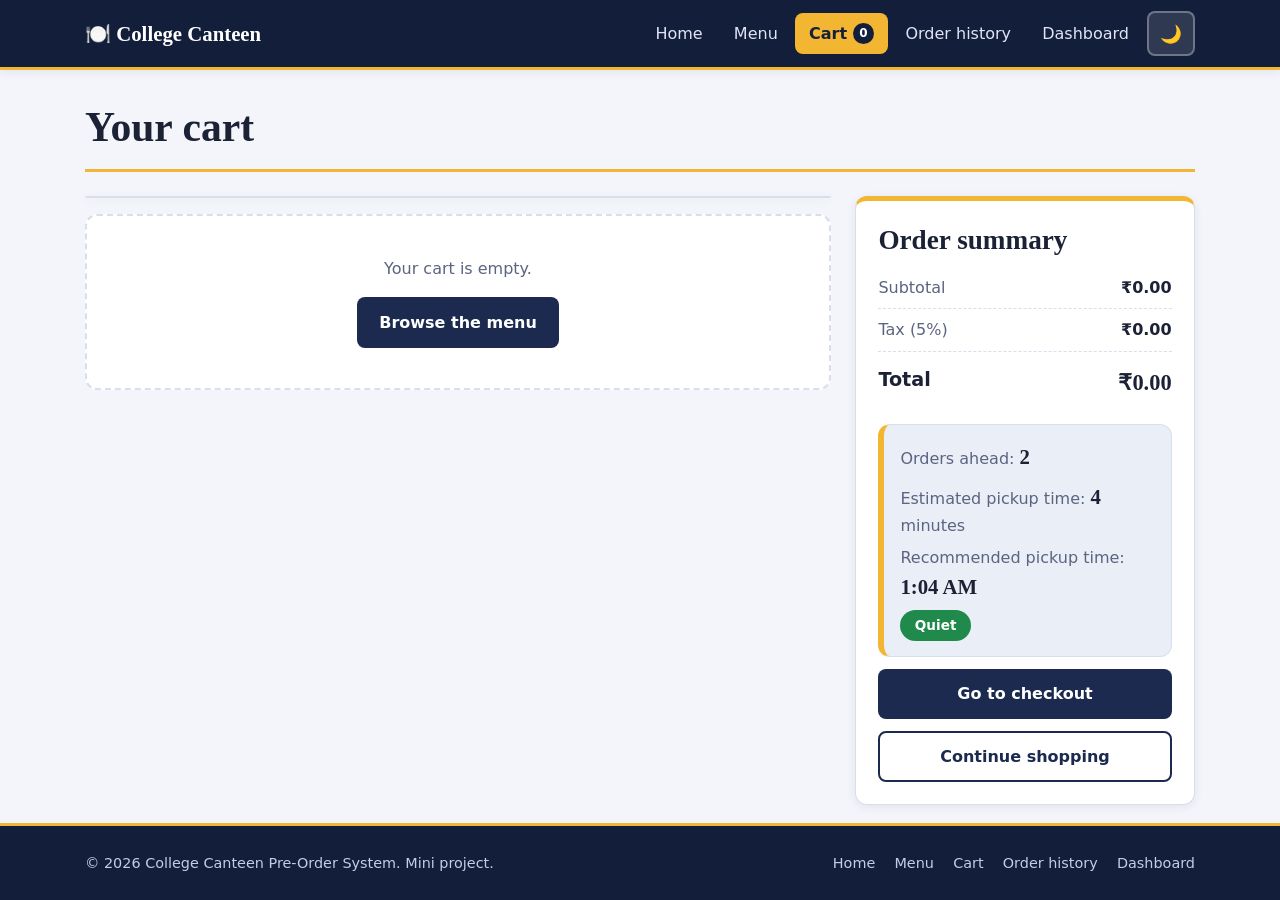
<file: cart.html>
<!DOCTYPE html>
<html lang="en">
<head>
  <meta charset="UTF-8">
  <meta name="viewport" content="width=device-width, initial-scale=1.0">
  <meta name="description" content="College Canteen Pre-Order System: order ahead and skip the queue.">
  <title>Cart | College Canteen</title>
  <script>if (localStorage.getItem("canteen_theme") === "dark") document.documentElement.setAttribute("data-theme", "dark");</script>
  <link rel="stylesheet" href="css/style.css">
</head>
<body data-page="cart">
  <a href="#main-content" class="skip-link">Skip to main content</a>
  <header class="site-header" id="site-header">
    <nav class="navbar" aria-label="Main navigation">
      <a href="index.html" class="brand" id="brand">🍽️ College Canteen</a>
      <button id="nav-toggle" class="nav-toggle" type="button" aria-controls="nav-links" aria-expanded="false" aria-label="Toggle navigation">☰</button>
      <ul id="nav-links" class="nav-links">
        <li><a href="index.html" class="nav-link">Home</a></li>
        <li><a href="menu.html" class="nav-link">Menu</a></li>
        <li><a href="cart.html" class="nav-link active" aria-current="page">Cart <span id="cart-count" class="badge">0</span></a></li>
        <li><a href="history.html" class="nav-link">Order history</a></li>
        <li><a href="dashboard.html" class="nav-link">Dashboard</a></li>
        <li><button id="theme-toggle" class="btn btn-icon" type="button" aria-label="Switch to dark mode">🌙</button></li>
      </ul>
    </nav>
  </header>

  <main id="main-content" class="container">
    <section class="page-header" aria-labelledby="cart-title">
      <h1 id="cart-title">Your cart</h1>
    </section>

    <div class="cart-layout" id="cart-layout">
      <section id="cart-section" aria-label="Cart items">
        <div class="table-wrap">
          <table class="table" id="cart-table">
            <thead>
              <tr>
                <th scope="col">Item</th>
                <th scope="col">Price</th>
                <th scope="col">Quantity</th>
                <th scope="col">Total</th>
                <th scope="col"><span class="visually-hidden">Remove</span></th>
              </tr>
            </thead>
            <tbody id="cart-items">
              <!-- Cart rows are rendered here by app.js -->
            </tbody>
          </table>
        </div>
        <div class="empty-state" id="cart-empty" hidden>
          <p>Your cart is empty.</p>
          <a href="menu.html" class="btn btn-primary">Browse the menu</a>
        </div>
        <button type="button" class="btn btn-danger" id="clear-cart-btn">Clear cart</button>
      </section>

      <aside class="summary-box" id="cart-summary" aria-labelledby="summary-title">
        <h2 id="summary-title">Order summary</h2>
        <dl class="summary-list">
          <div class="summary-row"><dt>Subtotal</dt><dd id="subtotal">₹0.00</dd></div>
          <div class="summary-row"><dt>Tax (5%)</dt><dd id="tax">₹0.00</dd></div>
          <div class="summary-row summary-total"><dt>Total</dt><dd id="total">₹0.00</dd></div>
        </dl>
        <div class="queue-widget" id="queue-widget" aria-live="polite">
        <p class="queue-row">Orders ahead: <strong id="orders-ahead">--</strong></p>
        <p class="queue-row">Estimated pickup time: <strong id="wait-time">--</strong> minutes</p>
        <p class="queue-row">Recommended pickup time: <strong id="pickup-time">--</strong></p>
        <span id="queue-status" class="status-badge">Loading</span>
      </div>
        <a href="checkout.html" class="btn btn-primary btn-block" id="checkout-btn">Go to checkout</a>
        <a href="menu.html" class="btn btn-secondary btn-block" id="continue-shopping-btn">Continue shopping</a>
      </aside>
    </div>
  </main>

  <div id="toast-container" class="toast-container" role="status" aria-live="polite"></div>

  <footer class="site-footer" id="site-footer">
    <div class="footer-inner">
      <p>&copy; 2026 College Canteen Pre-Order System. Mini project.</p>
      <nav aria-label="Footer navigation">
        <ul class="footer-links">
          <li><a href="index.html">Home</a></li>
          <li><a href="menu.html">Menu</a></li>
          <li><a href="cart.html">Cart</a></li>
          <li><a href="history.html">Order history</a></li>
          <li><a href="dashboard.html">Dashboard</a></li>
        </ul>
      </nav>
    </div>
  </footer>

  <script src="js/app.js"></script>
</body>
</html>
</file>
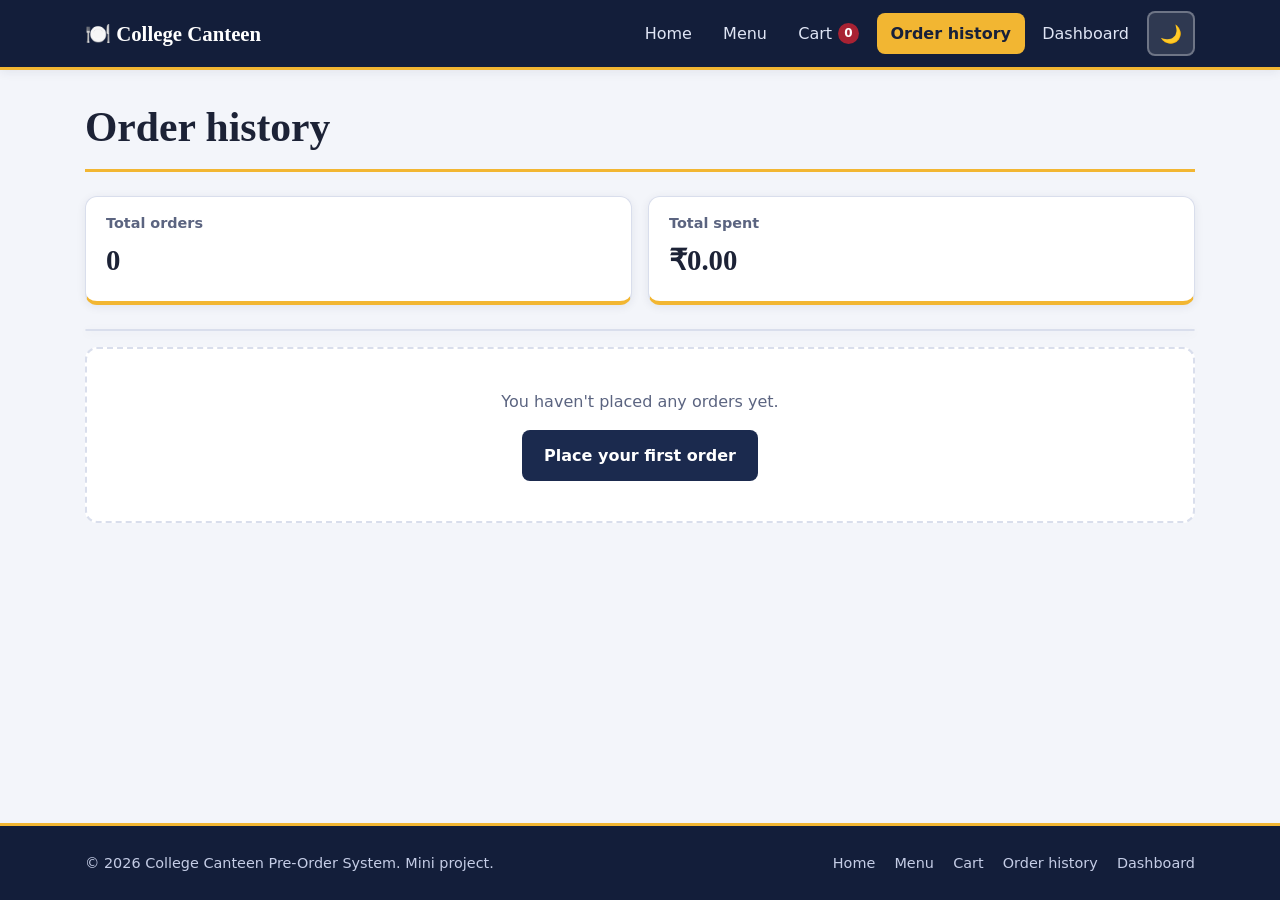
<file: history.html>
<!DOCTYPE html>
<html lang="en">
<head>
  <meta charset="UTF-8">
  <meta name="viewport" content="width=device-width, initial-scale=1.0">
  <meta name="description" content="College Canteen Pre-Order System: order ahead and skip the queue.">
  <title>Order history | College Canteen</title>
  <script>if (localStorage.getItem("canteen_theme") === "dark") document.documentElement.setAttribute("data-theme", "dark");</script>
  <link rel="stylesheet" href="css/style.css">
</head>
<body data-page="history">
  <a href="#main-content" class="skip-link">Skip to main content</a>
  <header class="site-header" id="site-header">
    <nav class="navbar" aria-label="Main navigation">
      <a href="index.html" class="brand" id="brand">🍽️ College Canteen</a>
      <button id="nav-toggle" class="nav-toggle" type="button" aria-controls="nav-links" aria-expanded="false" aria-label="Toggle navigation">☰</button>
      <ul id="nav-links" class="nav-links">
        <li><a href="index.html" class="nav-link">Home</a></li>
        <li><a href="menu.html" class="nav-link">Menu</a></li>
        <li><a href="cart.html" class="nav-link">Cart <span id="cart-count" class="badge">0</span></a></li>
        <li><a href="history.html" class="nav-link active" aria-current="page">Order history</a></li>
        <li><a href="dashboard.html" class="nav-link">Dashboard</a></li>
        <li><button id="theme-toggle" class="btn btn-icon" type="button" aria-label="Switch to dark mode">🌙</button></li>
      </ul>
    </nav>
  </header>

  <main id="main-content" class="container">
    <section class="page-header" aria-labelledby="history-title">
      <h1 id="history-title">Order history</h1>
    </section>

    <section class="stats-row" id="history-stats" aria-label="Order totals">
      <div class="stat-card"><h2 class="stat-label">Total orders</h2><p class="stat-value" id="history-total-orders">0</p></div>
      <div class="stat-card"><h2 class="stat-label">Total spent</h2><p class="stat-value" id="history-total-spent">₹0.00</p></div>
    </section>

    <section id="history-section" aria-label="Past orders">
      <div class="table-wrap">
        <table class="table" id="history-table">
          <thead>
            <tr>
              <th scope="col">Order ID</th>
              <th scope="col">Date</th>
              <th scope="col">Items</th>
              <th scope="col">Total</th>
              <th scope="col">Status</th>
              <th scope="col">Actions</th>
            </tr>
          </thead>
          <tbody id="history-body">
            <!-- Order rows are rendered here by app.js -->
          </tbody>
        </table>
      </div>
      <div class="empty-state" id="history-empty" hidden>
        <p>You haven't placed any orders yet.</p>
        <a href="menu.html" class="btn btn-primary">Place your first order</a>
      </div>
      <button type="button" class="btn btn-danger" id="clear-history-btn">Clear history</button>
    </section>

    <dialog id="order-modal" class="modal" aria-labelledby="modal-title">
      <article>
        <header class="modal-header">
          <h2 id="modal-title">Order details</h2>
          <button type="button" class="btn btn-icon" id="modal-close-btn" aria-label="Close order details">✕</button>
        </header>
        <div id="modal-body">
          <!-- Order details are rendered here by app.js -->
        </div>
      </article>
    </dialog>
  </main>

  <div id="toast-container" class="toast-container" role="status" aria-live="polite"></div>

  <footer class="site-footer" id="site-footer">
    <div class="footer-inner">
      <p>&copy; 2026 College Canteen Pre-Order System. Mini project.</p>
      <nav aria-label="Footer navigation">
        <ul class="footer-links">
          <li><a href="index.html">Home</a></li>
          <li><a href="menu.html">Menu</a></li>
          <li><a href="cart.html">Cart</a></li>
          <li><a href="history.html">Order history</a></li>
          <li><a href="dashboard.html">Dashboard</a></li>
        </ul>
      </nav>
    </div>
  </footer>

  <script src="js/app.js"></script>
</body>
</html>
</file>
<file: css/style.css>
/* ==========================================================
   College Canteen Pre-Order System - style.css
   Sections: 1 Theme tokens | 2 Base | 3 Layout | 4 Navbar
   5 Buttons | 6 Home | 7 Queue estimator | 8 Menu + cards
   9 Cart | 10 Checkout | 11 History | 12 Dashboard
   13 Toasts | 14 Footer | 15 Responsive | 16 Accessibility
   Dark mode is switched with <html data-theme="dark">
   ========================================================== */

/* ---------- 1. Theme tokens ---------- */
:root {
  --navy: #1b2a4e;
  --navy-deep: #131e3a;
  --gold: #f2b632;
  --gold-dark: #d99a12;

  --bg: #f3f5fa;
  --surface: #ffffff;
  --surface-alt: #eaeef7;
  --text: #1c2236;
  --text-muted: #5b6480;
  --border: #d9deec;
  --primary: var(--navy);
  --primary-text: #ffffff;
  --accent: var(--gold);
  --danger: #a82233;
  --success: #1f8a4c;
  --warning: #b97a00;
  --shadow: 0 2px 10px rgba(27, 42, 78, 0.08);
  --shadow-lg: 0 10px 28px rgba(27, 42, 78, 0.16);

  --radius: 12px;
  --radius-sm: 8px;
  --font-body: "Segoe UI", system-ui, -apple-system, Roboto, "Helvetica Neue", Arial, sans-serif;
  --font-head: Georgia, "Times New Roman", serif;
  --transition: 0.2s ease;
}

:root[data-theme="dark"] {
  --bg: #0e1424;
  --surface: #172036;
  --surface-alt: #1f2a47;
  --text: #e8ecf8;
  --text-muted: #9aa5c4;
  --border: #2a3657;
  --primary: var(--gold);
  --primary-text: #17203a;
  --danger: #ff6b7d;
  --success: #4cd28a;
  --warning: #f2b632;
  --shadow: 0 2px 10px rgba(0, 0, 0, 0.35);
  --shadow-lg: 0 10px 28px rgba(0, 0, 0, 0.5);
  color-scheme: dark;
}

/* ---------- 2. Base ---------- */
*, *::before, *::after { box-sizing: border-box; }

html { scroll-behavior: smooth; }

body {
  margin: 0;
  min-height: 100vh;
  display: flex;
  flex-direction: column;
  font-family: var(--font-body);
  font-size: 1rem;
  line-height: 1.6;
  color: var(--text);
  background: var(--bg);
  transition: background var(--transition), color var(--transition);
}

main { flex: 1; padding-bottom: 3rem; }

h1, h2, h3 {
  font-family: var(--font-head);
  line-height: 1.25;
  margin: 0 0 0.6rem;
  color: var(--text);
}
h1 { font-size: clamp(1.8rem, 4vw, 2.6rem); }
h2 { font-size: clamp(1.3rem, 3vw, 1.7rem); }
h3 { font-size: 1.15rem; }
p { margin: 0 0 1rem; }
a { color: var(--primary); }
img { max-width: 100%; display: block; }
ul, ol { padding-left: 1.2rem; }

/* ---------- 3. Layout helpers ---------- */
.container {
  width: 100%;
  max-width: 1150px;
  margin: 0 auto;
  padding: 0 1.25rem;
}
.section { margin-top: 2.5rem; }

.page-header {
  display: flex;
  flex-wrap: wrap;
  align-items: center;
  justify-content: space-between;
  gap: 0.75rem 1.5rem;
  margin: 2rem 0 1.5rem;
  padding-bottom: 0.9rem;
  border-bottom: 3px solid var(--accent);
}
.page-header h1, .page-header p { margin: 0; }

.empty-state {
  text-align: center;
  padding: 2.5rem 1rem;
  background: var(--surface);
  border: 2px dashed var(--border);
  border-radius: var(--radius);
  color: var(--text-muted);
  margin-bottom: 1rem;
}
.empty-state[hidden], [hidden] { display: none !important; }

/* ---------- 4. Navbar ---------- */
.site-header {
  position: sticky;
  top: 0;
  z-index: 100;
  background: var(--navy-deep);
  border-bottom: 3px solid var(--gold);
  box-shadow: var(--shadow);
}
.navbar {
  max-width: 1150px;
  margin: 0 auto;
  padding: 0.7rem 1.25rem;
  display: flex;
  align-items: center;
  justify-content: space-between;
  gap: 1rem;
}
.brand {
  font-family: var(--font-head);
  font-size: 1.3rem;
  font-weight: 700;
  color: #fff;
  text-decoration: none;
  white-space: nowrap;
}
.nav-links {
  display: flex;
  align-items: center;
  gap: 0.25rem;
  list-style: none;
  margin: 0;
  padding: 0;
}
.nav-link {
  display: inline-flex;
  align-items: center;
  gap: 0.35rem;
  padding: 0.5rem 0.85rem;
  color: #dfe5f5;
  text-decoration: none;
  font-weight: 500;
  border-radius: var(--radius-sm);
  transition: background var(--transition), color var(--transition);
}
.nav-link:hover { background: rgba(255, 255, 255, 0.1); color: #fff; }
.nav-link.active { background: var(--gold); color: #17203a; font-weight: 600; }

.badge {
  display: inline-flex;
  align-items: center;
  justify-content: center;
  min-width: 1.35rem;
  height: 1.35rem;
  padding: 0 0.4rem;
  font-size: 0.75rem;
  font-weight: 700;
  color: #fff;
  background: var(--danger);
  border-radius: 999px;
}
.nav-link.active .badge { background: var(--navy-deep); }

.nav-toggle {
  display: none;
  background: transparent;
  border: 1px solid rgba(255, 255, 255, 0.4);
  color: #fff;
  font-size: 1.4rem;
  line-height: 1;
  padding: 0.3rem 0.65rem;
  border-radius: var(--radius-sm);
  cursor: pointer;
}

/* ---------- 5. Buttons ---------- */
.btn {
  display: inline-flex;
  align-items: center;
  justify-content: center;
  gap: 0.4rem;
  padding: 0.65rem 1.25rem;
  font: inherit;
  font-weight: 600;
  text-decoration: none;
  border: 2px solid transparent;
  border-radius: var(--radius-sm);
  cursor: pointer;
  transition: transform var(--transition), background var(--transition),
              box-shadow var(--transition), color var(--transition);
}
.btn:hover { transform: translateY(-2px); box-shadow: var(--shadow); }
.btn:active { transform: translateY(0); }
.btn:disabled { opacity: 0.5; cursor: not-allowed; transform: none; box-shadow: none; }

.btn-primary { background: var(--primary); color: var(--primary-text); }
.btn-primary:hover { background: var(--navy-deep); color: #fff; }
:root[data-theme="dark"] .btn-primary:hover { background: var(--gold-dark); color: #17203a; }

.btn-secondary { background: transparent; color: var(--primary); border-color: var(--primary); }
.btn-secondary:hover { background: var(--primary); color: var(--primary-text); }

.btn-danger { background: transparent; color: var(--danger); border-color: var(--danger); }
.btn-danger:hover { background: var(--danger); color: #fff; }

.btn-icon {
  padding: 0.4rem 0.7rem;
  background: rgba(255, 255, 255, 0.12);
  color: #fff;
  border-color: rgba(255, 255, 255, 0.3);
  font-size: 1.1rem;
}
.btn-icon:hover { background: rgba(255, 255, 255, 0.25); }
.modal .btn-icon { background: var(--surface-alt); color: var(--text); border-color: var(--border); }

.btn-block { display: flex; width: 100%; margin-top: 0.75rem; }

/* ---------- 6. Home ---------- */
.hero {
  background:
    linear-gradient(135deg, rgba(19, 30, 58, 0.97), rgba(27, 42, 78, 0.9)),
    repeating-linear-gradient(45deg, transparent 0 14px, rgba(242, 182, 50, 0.06) 14px 28px);
  color: #fff;
  padding: clamp(3rem, 8vw, 6rem) 0;
  border-bottom: 4px solid var(--gold);
}
.hero h1 { color: #fff; max-width: 18ch; }
.hero-text { max-width: 52ch; font-size: 1.15rem; color: #d3dbf0; }
.hero-actions { display: flex; flex-wrap: wrap; gap: 0.75rem; margin-top: 1.5rem; }
.hero .btn-primary { background: var(--gold); color: #17203a; }
.hero .btn-primary:hover { background: #ffd067; color: #17203a; }
.hero .btn-secondary { color: #fff; border-color: rgba(255, 255, 255, 0.6); }
.hero .btn-secondary:hover { background: #fff; color: var(--navy); }

.steps {
  display: grid;
  grid-template-columns: repeat(auto-fit, minmax(220px, 1fr));
  gap: 1rem;
  list-style: none;
  padding: 0;
  counter-reset: step;
}
.step {
  position: relative;
  padding: 1.25rem 1.25rem 1.25rem 4rem;
  background: var(--surface);
  border: 1px solid var(--border);
  border-radius: var(--radius);
  box-shadow: var(--shadow);
  counter-increment: step;
}
.step::before {
  content: counter(step);
  position: absolute;
  left: 1rem;
  top: 1.1rem;
  width: 2.2rem;
  height: 2.2rem;
  display: grid;
  place-items: center;
  font-family: var(--font-head);
  font-weight: 700;
  color: #17203a;
  background: var(--gold);
  border-radius: 50%;
}
.step h3 { margin-bottom: 0.2rem; }
.step p { margin: 0; color: var(--text-muted); }

/* ---------- 7. Live queue estimator ---------- */
.queue-widget {
  display: flex;
  flex-wrap: wrap;
  align-items: center;
  gap: 0.4rem 2rem;
  padding: 1.1rem 1.4rem;
  background: var(--surface);
  border: 1px solid var(--border);
  border-left: 6px solid var(--gold);
  border-radius: var(--radius);
  box-shadow: var(--shadow);
  margin-top: 1rem;
}
.queue-row { margin: 0; color: var(--text-muted); }
.queue-row strong { font-family: var(--font-head); font-size: 1.7rem; color: var(--text); }

.status-badge {
  margin-left: auto;
  padding: 0.3rem 0.9rem;
  font-size: 0.85rem;
  font-weight: 700;
  border-radius: 999px;
  color: #fff;
  background: var(--text-muted);
}
.status-low    { background: var(--success); }
.status-medium { background: var(--warning); color: #fff; }
.status-high   { background: var(--danger); }
:root[data-theme="dark"] .status-low,
:root[data-theme="dark"] .status-medium,
:root[data-theme="dark"] .status-high { color: #101727; }

.summary-box .queue-widget { margin: 1rem 0 0; padding: 0.9rem 1rem; box-shadow: none; background: var(--surface-alt); }
.summary-box .queue-row strong { font-size: 1.3rem; }
.summary-box .status-badge { margin-left: 0; }

/* ---------- 8. Menu + food cards ---------- */
.menu-controls {
  display: flex;
  flex-wrap: wrap;
  gap: 1rem;
  align-items: center;
  justify-content: space-between;
  margin-bottom: 1.5rem;
}
.search-box { flex: 1 1 260px; max-width: 420px; }

.input, select.input {
  width: 100%;
  padding: 0.7rem 0.9rem;
  font: inherit;
  color: var(--text);
  background: var(--surface);
  border: 2px solid var(--border);
  border-radius: var(--radius-sm);
  transition: border-color var(--transition), box-shadow var(--transition);
}
.input:focus { outline: none; border-color: var(--gold); box-shadow: 0 0 0 3px rgba(242, 182, 50, 0.35); }
.input.invalid { border-color: var(--danger); }

.filter-bar { display: flex; flex-wrap: wrap; gap: 0.5rem; }
.filter-btn {
  padding: 0.5rem 1.1rem;
  font: inherit;
  font-weight: 500;
  color: var(--text);
  background: var(--surface);
  border: 2px solid var(--border);
  border-radius: 999px;
  cursor: pointer;
  transition: all var(--transition);
}
.filter-btn:hover { border-color: var(--gold); transform: translateY(-1px); }
.filter-btn.active { background: var(--primary); color: var(--primary-text); border-color: var(--primary); }

.food-grid {
  display: grid;
  grid-template-columns: repeat(auto-fill, minmax(240px, 1fr));
  gap: 1.25rem;
  margin-bottom: 1.25rem;
}
.food-card {
  display: flex;
  flex-direction: column;
  overflow: hidden;
  background: var(--surface);
  border: 1px solid var(--border);
  border-radius: var(--radius);
  box-shadow: var(--shadow);
  transition: transform var(--transition), box-shadow var(--transition);
}
.food-card:hover { transform: translateY(-6px); box-shadow: var(--shadow-lg); }
.food-img {
  width: 100%;
  aspect-ratio: 4 / 3;
  object-fit: cover;
  background: var(--surface-alt);
  transition: transform 0.35s ease;
}
.food-card:hover .food-img { transform: scale(1.05); }
.food-card { position: relative; }
.food-img { overflow: hidden; }
.food-body { display: flex; flex-direction: column; flex: 1; padding: 1rem; }
.food-category {
  align-self: flex-start;
  padding: 0.15rem 0.65rem;
  margin-bottom: 0.5rem;
  font-size: 0.78rem;
  font-weight: 600;
  color: var(--text);
  background: var(--surface-alt);
  border-left: 3px solid var(--gold);
  border-radius: 4px;
}
.food-name { margin-bottom: 0.3rem; }
.food-desc { flex: 1; font-size: 0.92rem; color: var(--text-muted); }
.food-footer { display: flex; align-items: center; justify-content: space-between; gap: 0.5rem; }
.food-price { font-family: var(--font-head); font-size: 1.3rem; font-weight: 700; color: var(--text); }
.food-footer .btn { padding: 0.5rem 0.9rem; font-size: 0.9rem; }

.floating-cart {
  position: fixed;
  right: 1.25rem;
  bottom: 1.25rem;
  z-index: 90;
  padding: 0.8rem 1.3rem;
  font-weight: 700;
  text-decoration: none;
  color: #17203a;
  background: var(--gold);
  border-radius: 999px;
  box-shadow: var(--shadow-lg);
  transition: transform var(--transition), background var(--transition);
}
.floating-cart:hover { transform: translateY(-3px) scale(1.04); background: #ffd067; }

/* ---------- 9. Cart ---------- */
.cart-layout {
  display: grid;
  grid-template-columns: minmax(0, 1fr) 340px;
  gap: 1.5rem;
  align-items: start;
}

.table-wrap {
  overflow-x: auto;
  background: var(--surface);
  border: 1px solid var(--border);
  border-radius: var(--radius);
  box-shadow: var(--shadow);
  margin-bottom: 1rem;
}
.table { width: 100%; border-collapse: collapse; min-width: 560px; }
.table th, .table td { padding: 0.85rem 1rem; text-align: left; border-bottom: 1px solid var(--border); vertical-align: middle; }
.table thead th { background: var(--navy); color: #fff; font-weight: 600; white-space: nowrap; }
:root[data-theme="dark"] .table thead th { background: var(--surface-alt); color: var(--gold); }
.table tbody tr { transition: background var(--transition); }
.table tbody tr:hover { background: var(--surface-alt); }
.table tbody tr:last-child td { border-bottom: none; }

.cart-item-info { display: flex; align-items: center; gap: 0.8rem; }
.cart-thumb { width: 56px; height: 56px; object-fit: cover; border-radius: var(--radius-sm); background: var(--surface-alt); }

.qty-controls { display: inline-flex; align-items: center; border: 2px solid var(--border); border-radius: var(--radius-sm); overflow: hidden; }
.qty-btn {
  width: 2rem;
  height: 2rem;
  font: inherit;
  font-weight: 700;
  color: var(--text);
  background: var(--surface-alt);
  border: none;
  cursor: pointer;
  transition: background var(--transition);
}
.qty-btn:hover { background: var(--gold); color: #17203a; }
.qty-value { min-width: 2.2rem; text-align: center; font-weight: 600; }
.remove-btn { background: none; border: none; color: var(--danger); font-size: 1.1rem; cursor: pointer; padding: 0.3rem 0.5rem; border-radius: var(--radius-sm); }
.remove-btn:hover { background: var(--danger); color: #fff; }

.summary-box {
  position: sticky;
  top: 5rem;
  padding: 1.4rem;
  background: var(--surface);
  border: 1px solid var(--border);
  border-top: 5px solid var(--gold);
  border-radius: var(--radius);
  box-shadow: var(--shadow);
}
.summary-list { margin: 0; }
.summary-row { display: flex; justify-content: space-between; gap: 1rem; padding: 0.5rem 0; border-bottom: 1px dashed var(--border); }
.summary-row dt { color: var(--text-muted); }
.summary-row dd { margin: 0; font-weight: 600; text-align: right; }
.summary-total { border-bottom: none; padding-top: 0.8rem; font-size: 1.2rem; }
.summary-total dt { color: var(--text); font-weight: 700; }
.summary-total dd { font-family: var(--font-head); font-size: 1.4rem; }
.summary-items { list-style: none; margin: 0 0 1rem; padding: 0; }
.summary-items li { display: flex; justify-content: space-between; gap: 1rem; padding: 0.4rem 0; border-bottom: 1px solid var(--border); font-size: 0.95rem; }

/* ---------- 10. Checkout ---------- */
.form { display: flex; flex-direction: column; gap: 1.25rem; }
.fieldset {
  margin: 0;
  padding: 1.1rem 1.25rem 1.25rem;
  background: var(--surface);
  border: 1px solid var(--border);
  border-radius: var(--radius);
  box-shadow: var(--shadow);
}
.fieldset legend { padding: 0 0.6rem; font-family: var(--font-head); font-weight: 700; font-size: 1.1rem; color: var(--text); }
.form-group { margin-bottom: 1rem; }
.form-group:last-child { margin-bottom: 0; }
.form-group label { display: block; margin-bottom: 0.3rem; font-weight: 600; font-size: 0.92rem; }
.error-msg { display: block; min-height: 1.1rem; margin-top: 0.25rem; font-size: 0.82rem; color: var(--danger); }
.radio-label {
  display: flex;
  align-items: center;
  gap: 0.6rem;
  padding: 0.7rem 0.9rem;
  margin-bottom: 0.5rem;
  border: 2px solid var(--border);
  border-radius: var(--radius-sm);
  cursor: pointer;
  transition: border-color var(--transition), background var(--transition);
}
.radio-label:hover { border-color: var(--gold); background: var(--surface-alt); }
.radio-label:has(input:checked) { border-color: var(--gold); background: var(--surface-alt); }
.radio-label input { accent-color: var(--gold-dark); width: 1.1rem; height: 1.1rem; }

.confirmation {
  max-width: 640px;
  margin: 2.5rem auto 0;
  padding: 2rem;
  background: var(--surface);
  border: 1px solid var(--border);
  border-top: 6px solid var(--success);
  border-radius: var(--radius);
  box-shadow: var(--shadow-lg);
}
.confirmation h1 { color: var(--success); }

/* ---------- 11. History + modal ---------- */
.stats-row {
  display: grid;
  grid-template-columns: repeat(auto-fit, minmax(190px, 1fr));
  gap: 1rem;
  margin-bottom: 1.5rem;
}
.stat-card {
  padding: 1.1rem 1.25rem;
  background: var(--surface);
  border: 1px solid var(--border);
  border-bottom: 4px solid var(--gold);
  border-radius: var(--radius);
  box-shadow: var(--shadow);
  transition: transform var(--transition), box-shadow var(--transition);
}
.stat-card:hover { transform: translateY(-4px); box-shadow: var(--shadow-lg); }
.stat-label { margin: 0 0 0.3rem; font-family: var(--font-body); font-size: 0.9rem; font-weight: 600; color: var(--text-muted); }
.stat-value { margin: 0; font-family: var(--font-head); font-size: 1.8rem; font-weight: 700; color: var(--text); overflow-wrap: anywhere; }

.order-status {
  display: inline-block;
  padding: 0.2rem 0.7rem;
  font-size: 0.8rem;
  font-weight: 700;
  color: #fff;
  background: var(--success);
  border-radius: 999px;
}

.modal {
  width: min(560px, 92vw);
  padding: 1.5rem;
  color: var(--text);
  background: var(--surface);
  border: none;
  border-top: 6px solid var(--gold);
  border-radius: var(--radius);
  box-shadow: var(--shadow-lg);
}
.modal::backdrop { background: rgba(10, 15, 30, 0.65); }
.modal-header { display: flex; align-items: center; justify-content: space-between; margin-bottom: 1rem; }
.modal-header h2 { margin: 0; }

/* ---------- 12. Dashboard ---------- */
.charts-grid {
  display: grid;
  grid-template-columns: repeat(2, minmax(0, 1fr));
  gap: 1.25rem;
}
.chart-card {
  margin: 0;
  padding: 1.1rem 1.25rem 1.25rem;
  background: var(--surface);
  border: 1px solid var(--border);
  border-radius: var(--radius);
  box-shadow: var(--shadow);
  transition: box-shadow var(--transition), transform var(--transition);
}
.chart-card:hover { box-shadow: var(--shadow-lg); transform: translateY(-3px); }
.chart-card figcaption { margin-bottom: 0.8rem; font-family: var(--font-head); font-size: 1.1rem; font-weight: 700; }
.chart-card canvas { width: 100% !important; max-height: 320px; }
.chart-wide { grid-column: 1 / -1; }

.top-list { list-style: none; margin: 0; padding: 0; counter-reset: rank; display: grid; gap: 0.6rem; }
.top-list li {
  display: flex;
  align-items: center;
  justify-content: space-between;
  gap: 1rem;
  padding: 0.75rem 1rem 0.75rem 3.2rem;
  position: relative;
  background: var(--surface);
  border: 1px solid var(--border);
  border-radius: var(--radius-sm);
  counter-increment: rank;
  transition: transform var(--transition), border-color var(--transition);
}
.top-list li:hover { transform: translateX(4px); border-color: var(--gold); }
.top-list li::before {
  content: counter(rank);
  position: absolute;
  left: 0.8rem;
  width: 1.7rem;
  height: 1.7rem;
  display: grid;
  place-items: center;
  font-weight: 700;
  color: #17203a;
  background: var(--gold);
  border-radius: 50%;
}

/* ---------- 13. Toasts ---------- */
.toast-container {
  position: fixed;
  top: 5rem;
  right: 1rem;
  z-index: 200;
  display: flex;
  flex-direction: column;
  gap: 0.5rem;
  pointer-events: none;
}
.toast {
  min-width: 220px;
  max-width: 320px;
  padding: 0.8rem 1.1rem;
  font-weight: 500;
  color: #fff;
  background: var(--navy);
  border-left: 5px solid var(--gold);
  border-radius: var(--radius-sm);
  box-shadow: var(--shadow-lg);
  animation: toast-in 0.25s ease;
}
.toast-success { background: var(--success); border-left-color: #fff; }
.toast-error { background: var(--danger); border-left-color: #fff; }
:root[data-theme="dark"] .toast-success, :root[data-theme="dark"] .toast-error { color: #101727; }
@keyframes toast-in { from { opacity: 0; transform: translateX(30px); } to { opacity: 1; transform: translateX(0); } }

/* ---------- 14. Footer ---------- */
.site-footer { margin-top: auto; padding: 1.5rem 0; color: #c5cde6; background: var(--navy-deep); border-top: 3px solid var(--gold); }
.footer-inner { max-width: 1150px; margin: 0 auto; padding: 0 1.25rem; display: flex; flex-wrap: wrap; align-items: center; justify-content: space-between; gap: 0.75rem 1.5rem; }
.footer-inner p { margin: 0; font-size: 0.9rem; }
.footer-links { display: flex; flex-wrap: wrap; gap: 0.4rem 1.2rem; list-style: none; margin: 0; padding: 0; }
.footer-links a { color: #c5cde6; text-decoration: none; font-size: 0.9rem; }
.footer-links a:hover { color: var(--gold); text-decoration: underline; }

/* ---------- 15. Responsive ---------- */
@media (max-width: 900px) {
  .cart-layout { grid-template-columns: 1fr; }
  .summary-box { position: static; }
  .charts-grid { grid-template-columns: 1fr; }
}

@media (max-width: 768px) {
  .nav-toggle { display: inline-block; }
  .navbar { flex-wrap: wrap; }
  .nav-links {
    display: none;
    width: 100%;
    flex-direction: column;
    align-items: stretch;
    padding-top: 0.5rem;
  }
  .nav-links.open { display: flex; }
  .nav-link { padding: 0.75rem 1rem; }
  .nav-links .btn-icon { width: 100%; }
  .status-badge { margin-left: 0; }
}

@media (max-width: 480px) {
  .container { padding: 0 1rem; }
  .food-grid { grid-template-columns: 1fr; }
  .hero-actions .btn { width: 100%; }
  .floating-cart { left: 1rem; right: 1rem; text-align: center; }
  .toast-container { left: 1rem; right: 1rem; }
  .toast { max-width: none; }
  .footer-inner { flex-direction: column; align-items: flex-start; }
}

/* ---------- 16. Accessibility ---------- */
.visually-hidden {
  position: absolute;
  width: 1px;
  height: 1px;
  margin: -1px;
  padding: 0;
  overflow: hidden;
  clip: rect(0, 0, 0, 0);
  white-space: nowrap;
  border: 0;
}
.skip-link {
  position: absolute;
  left: 1rem;
  top: -4rem;
  z-index: 300;
  padding: 0.6rem 1rem;
  font-weight: 600;
  color: #17203a;
  background: var(--gold);
  border-radius: var(--radius-sm);
  transition: top var(--transition);
}
.skip-link:focus { top: 0.75rem; }

:focus-visible { outline: 3px solid var(--gold); outline-offset: 2px; }

@media (prefers-reduced-motion: reduce) {
  *, *::before, *::after {
    animation-duration: 0.01ms !important;
    transition-duration: 0.01ms !important;
    scroll-behavior: auto !important;
  }
}

@media print {
  .site-header, .site-footer, .floating-cart, .toast-container, .btn { display: none !important; }
  body { background: #fff; color: #000; }
}
</file>
